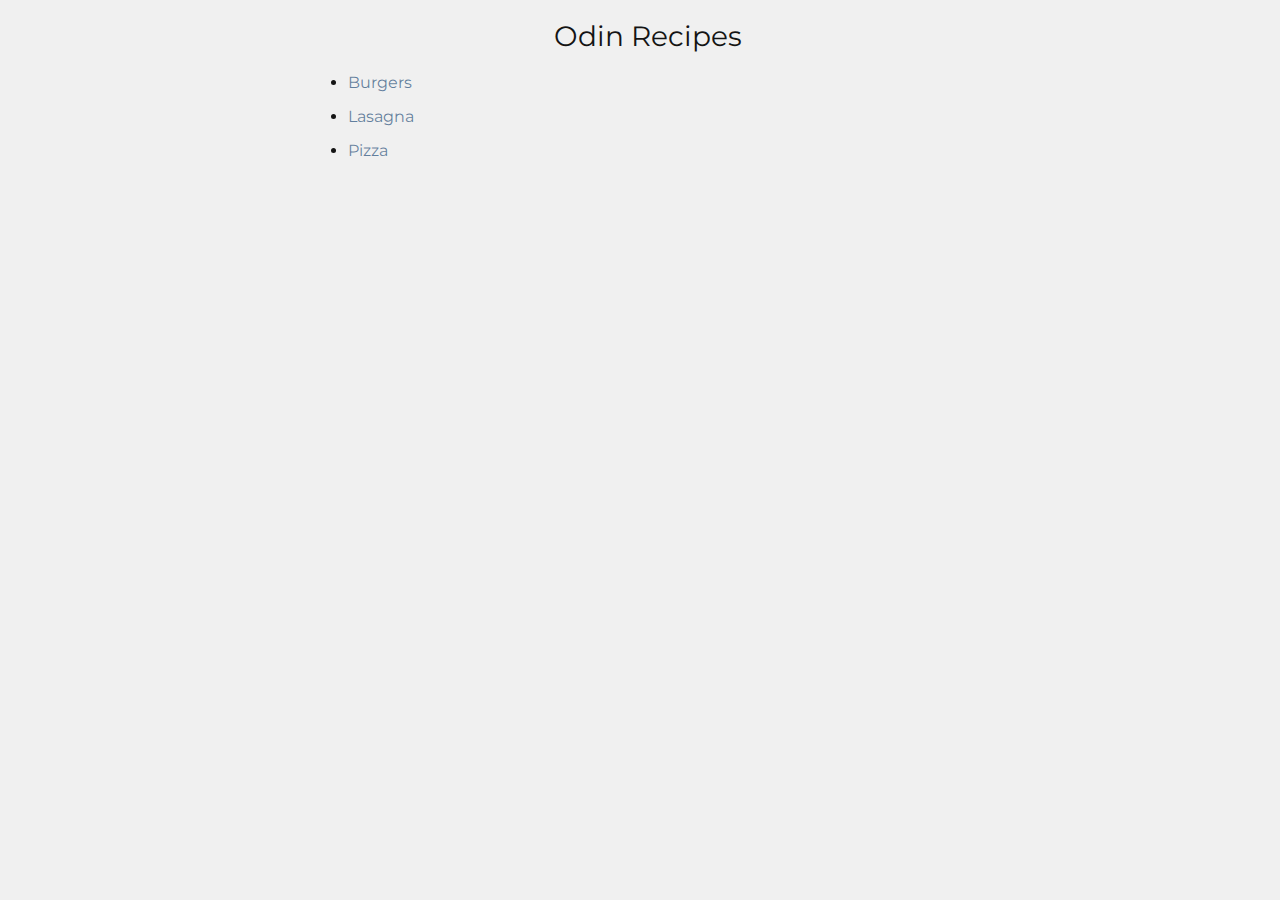
<file: index.html>
<!DOCTYPE html>
<html lang="en">
<head>
    <meta charset="UTF-8">
    <title>Recipes</title>
    <link rel="stylesheet" href="styles.css" />
</head>
<body>
    <h1>Odin Recipes</h1>

    <ul>
        <li><a href="/recipes/burgers.html">Burgers</a></li>
        <li><a href="/recipes/lasagna.html">Lasagna</a></li>
        <li><a href="/recipes/pizza.html">Pizza</a></li>
    </ul>
    
</body>
</html>
</file>
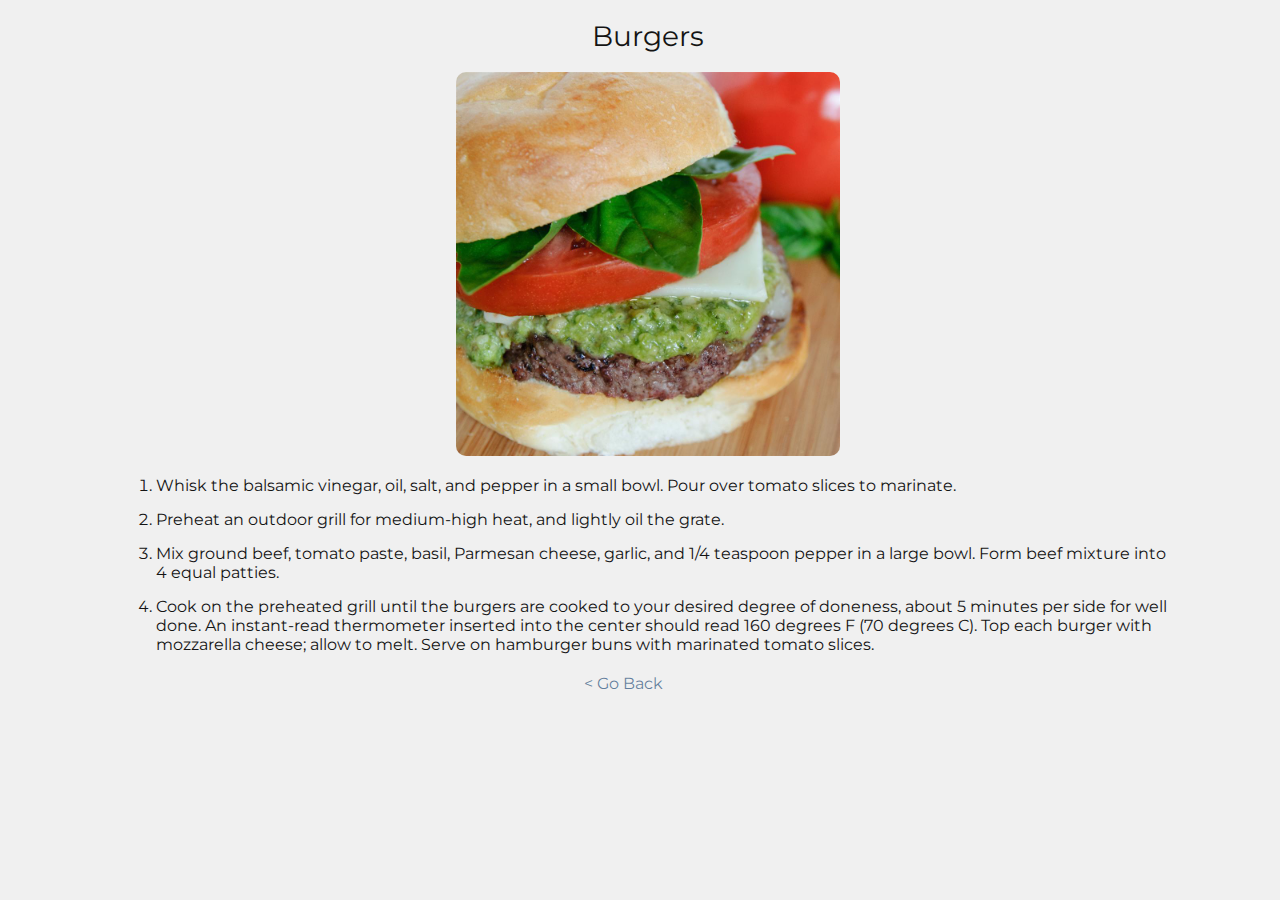
<file: recipes/burgers.html>
<!DOCTYPE html>
<html lang="en">
<head>
    <meta charset="UTF-8">
    <meta http-equiv="X-UA-Compatible" content="IE=edge">
    <meta name="viewport" content="width=device-width, initial-scale=1.0">
    <link rel="stylesheet" href="/styles.css" />
    <title>Burgers</title>
</head>
<body>
    <h1>Burgers</h1>
    <img src="/recipes/images/burger.jpeg" width="500" />

<ol>
    <li>
        Whisk the balsamic vinegar, oil, salt, and pepper in a small bowl. Pour over tomato slices to marinate. 
    </li>
    <li>
        Preheat an outdoor grill for medium-high heat, and lightly oil the grate.
    </li>
    <li>
        Mix ground beef, tomato paste, basil, Parmesan cheese, garlic, and 1/4 teaspoon pepper in a large bowl. Form beef mixture into 4 equal patties.
    </li>
    <li>
        Cook on the preheated grill until the burgers are cooked to your desired degree of doneness, about 5 minutes per side for well done. An instant-read thermometer inserted into the center should read 160 degrees F (70 degrees C). Top each burger with mozzarella cheese; allow to melt. Serve on hamburger buns with marinated tomato slices.
    </li>
</ol>

<a href="/index.html" id="back">< Go Back</a>
</body>
</html>
</file>
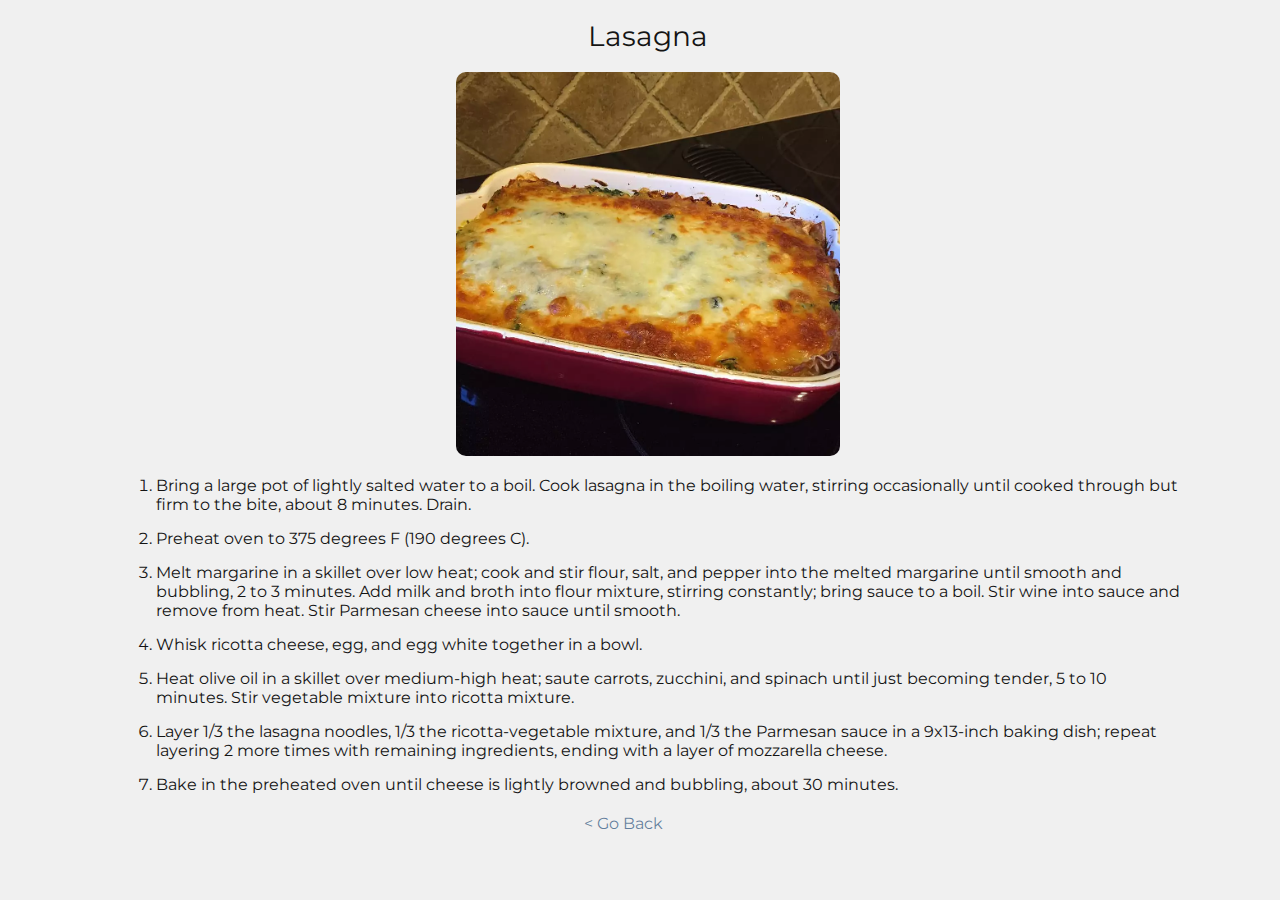
<file: recipes/lasagna.html>
<!DOCTYPE html>
<html lang="en">
<head>
    <meta charset="UTF-8">
    <meta http-equiv="X-UA-Compatible" content="IE=edge">
    <meta name="viewport" content="width=device-width, initial-scale=1.0">
    <link rel="stylesheet" href="/styles.css" />
    <title>Lasagna</title>
</head>
<body>
    <h1>Lasagna</h1>
    <img src="/recipes/images/lasagna.webp" width="500" />

<ol>
    <li>
        Bring a large pot of lightly salted water to a boil. Cook lasagna in the boiling water, stirring occasionally until cooked through but firm to the bite, about 8 minutes. Drain.
    </li>
    <li>
        Preheat oven to 375 degrees F (190 degrees C).
    </li>
    <li>
        Melt margarine in a skillet over low heat; cook and stir flour, salt, and pepper into the melted margarine until smooth and bubbling, 2 to 3 minutes. Add milk and broth into flour mixture, stirring constantly; bring sauce to a boil. Stir wine into sauce and remove from heat. Stir Parmesan cheese into sauce until smooth.
    </li>
    <li>
        Whisk ricotta cheese, egg, and egg white together in a bowl.
    </li>
    <li>
        Heat olive oil in a skillet over medium-high heat; saute carrots, zucchini, and spinach until just becoming tender, 5 to 10 minutes. Stir vegetable mixture into ricotta mixture.
    </li>
    <li>
        Layer 1/3 the lasagna noodles, 1/3 the ricotta-vegetable mixture, and 1/3 the Parmesan sauce in a 9x13-inch baking dish; repeat layering 2 more times with remaining ingredients, ending with a layer of mozzarella cheese.
    </li>
    <li>
        Bake in the preheated oven until cheese is lightly browned and bubbling, about 30 minutes.
    </li>
</ol>

<a href="/index.html" id="back">< Go Back</a>
</body>
</html>
</file>
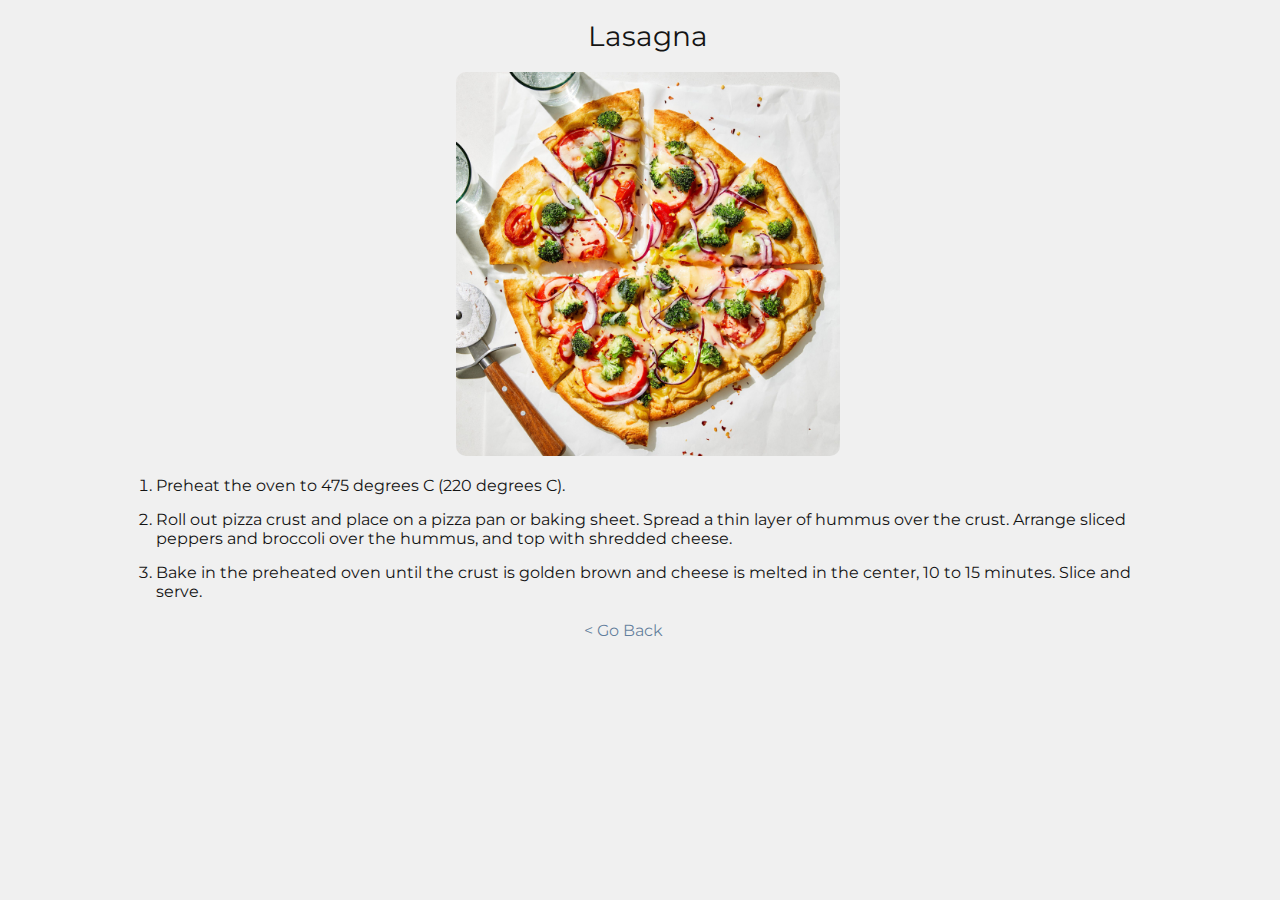
<file: recipes/pizza.html>
<!DOCTYPE html>
<html lang="en">
<head>
    <meta charset="UTF-8">
    <meta http-equiv="X-UA-Compatible" content="IE=edge">
    <meta name="viewport" content="width=device-width, initial-scale=1.0">
    <link rel="stylesheet" href="/styles.css" />
    <title>Pizza</title>
</head>
<body>
    <h1>Lasagna</h1>
    <img src="/recipes/images/pizza.jpeg" width="500" />

<ol>
    <li>
        Preheat the oven to 475 degrees C (220 degrees C).
    </li>
    <li>
        Roll out pizza crust and place on a pizza pan or baking sheet. Spread a thin layer of hummus over the crust. Arrange sliced peppers and broccoli over the hummus, and top with shredded cheese.
    </li>
    <li>
        Bake in the preheated oven until the crust is golden brown and cheese is melted in the center, 10 to 15 minutes. Slice and serve.
    </li>
</ol>

<a href="/index.html" id="back">< Go Back</a>
</body>
</html>
</file>
<file: styles.css>
@import url('https://fonts.googleapis.com/css2?family=Montserrat&display=swap');

body {
    background-color: rgb(240,240,240);
    color: rgb(20,20,20);
    font-family: 'Montserrat', Arial, Helvetica, sans-serif;
    width: 100vw;
}

h1 {
    font-size: 28px;
    font-weight: 400;
    text-align: center;
    margin-left: 0;
    margin-right: 0;
}

a {
    text-decoration: none;
    color: rgba(0, 51, 102, 0.6);
}

img {
    display: block;
    margin-left: auto;
    margin-right: auto;
    width: 30%;
    border-radius: 10px;
}

#back {
    display: block;
    margin-left: auto;
    margin-right: auto;
    width: 10%;
}

ol, ul {
    width: 80%;
    display: block;
    margin: 0 auto;
    margin-top: 20px;
    margin-bottom: 20px;
}

ul {
    width: 50%;
}

ol li, ul li {
    margin: 15px 0;
}
</file>
